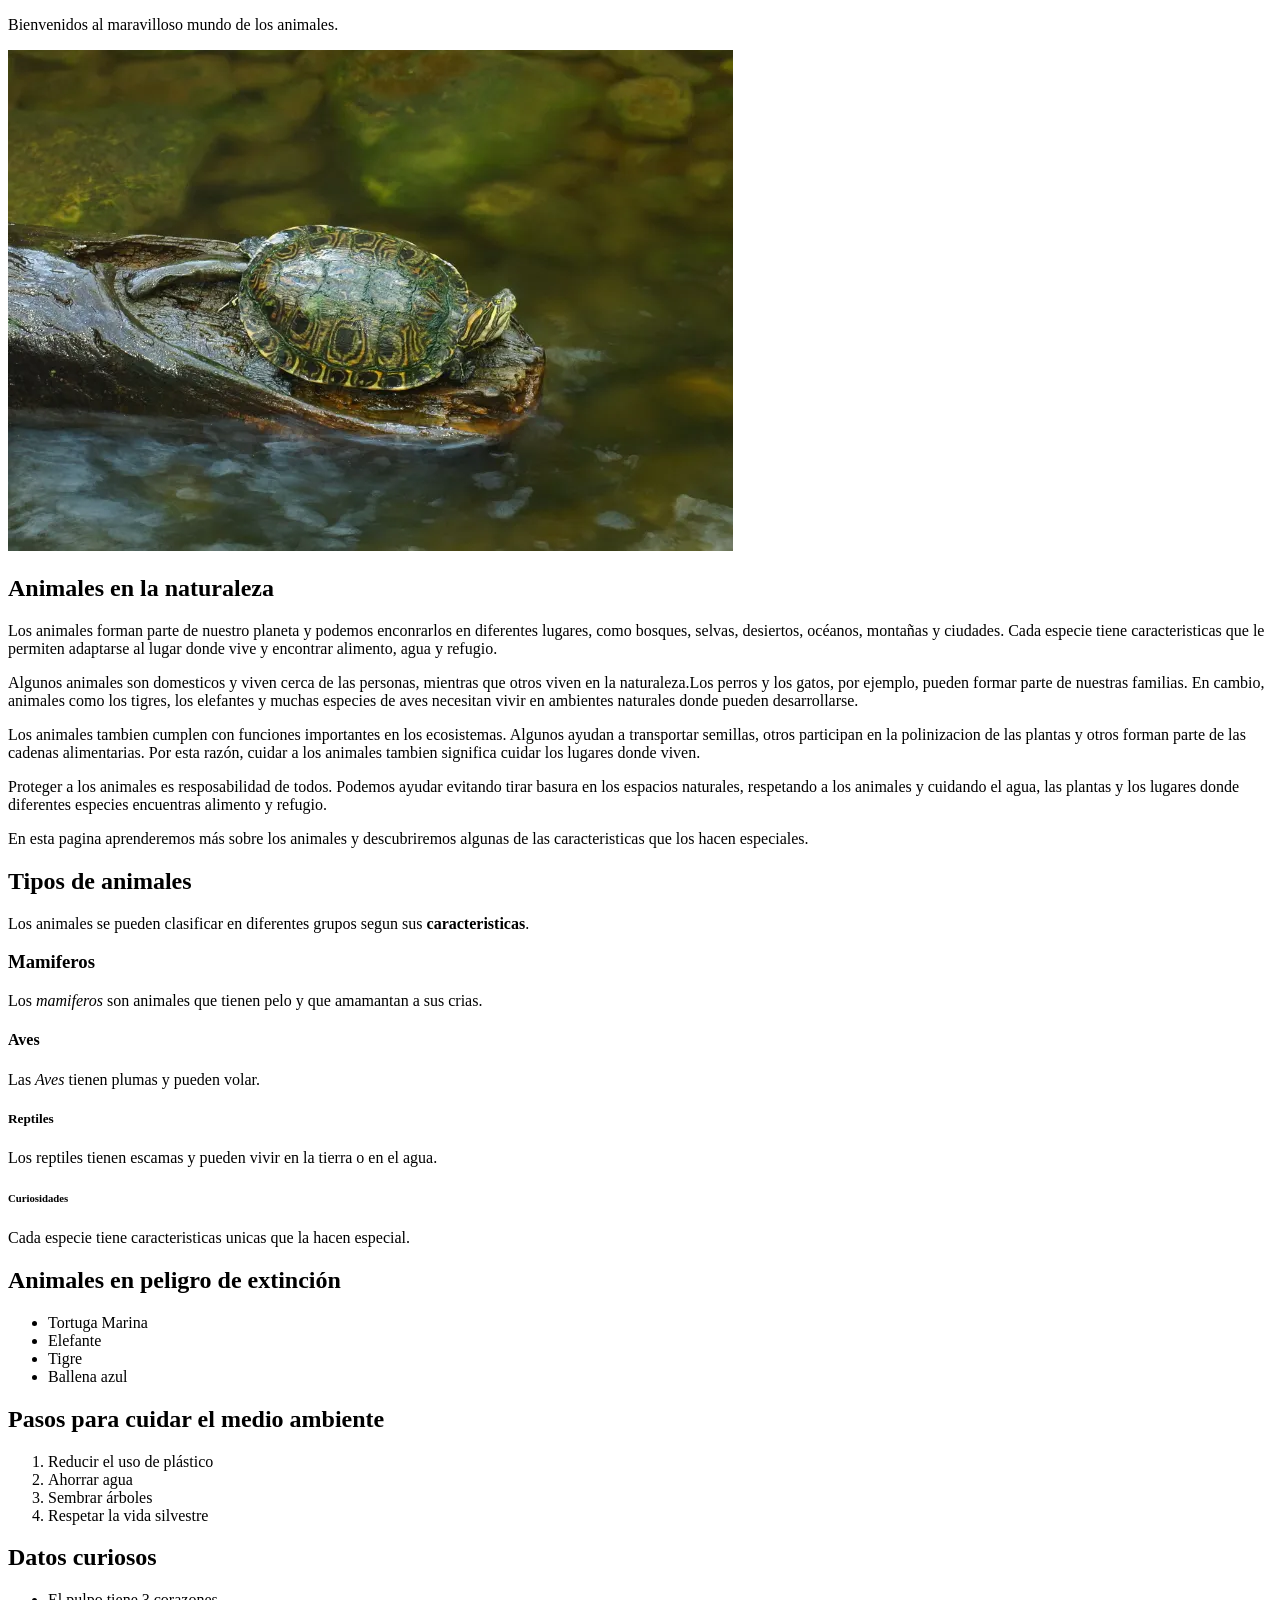
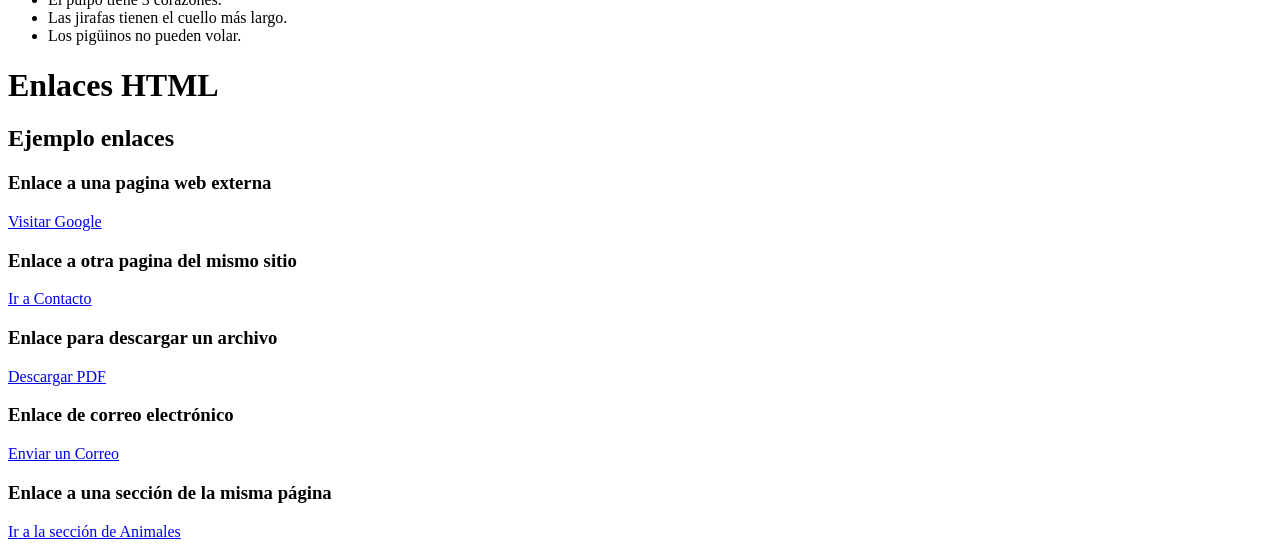
<file: DISENO WEB/02-NO SE QUE VAMOS A VER/index.html>
<!doctype html>
<html lang="es">
    <head>
        <meta charset="utf-8"/>
        <title>El maravilloso mundo de los animales</title>
        <meta name="author" content="Rafael de la Fuente"/>
        <meta name="description" content="Una página sobre los animales, sus caracteristicas y la importancia de cuidarlos."/>
        <meta property="og:title" content="El maravilloso mundo de los animales"/>
        <meta property="og:description" content="Conoce algunos datos interesantes sobre los animales y la importancia de protegerlos."/>
        <link rel="shortcut icon" href="images/icono.ico" type="image/x-icon"/>
    </head>
    <body>
        <p>Bienvenidos al maravilloso mundo de los animales.</p>
                <img src="images/tortuga-pavo-real-adulta.jpg" alt="animales"/>
                <h2 id="animales">Animales en la naturaleza</h2>
        <p>Los animales forman parte de nuestro planeta y podemos enconrarlos en
            diferentes lugares, como bosques, selvas, desiertos, océanos, montañas y
            ciudades. Cada especie tiene caracteristicas que le permiten adaptarse al
            lugar donde vive y encontrar alimento, agua y refugio.</p>
        <p>Algunos animales son domesticos y viven cerca de las personas, mientras que
            otros viven en la naturaleza.Los perros y los gatos, por ejemplo, pueden
            formar parte de nuestras familias. En cambio, animales como los tigres, los
            elefantes y muchas especies de aves necesitan vivir en ambientes naturales
            donde pueden desarrollarse.</p>
        <p>Los animales tambien cumplen con funciones importantes en los ecosistemas.
            Algunos ayudan a transportar semillas, otros participan en la polinizacion
            de las plantas y otros forman parte de las cadenas alimentarias. Por esta
            razón, cuidar a los animales tambien significa cuidar los lugares donde viven.</p>
        <p>Proteger a los animales es resposabilidad de todos. Podemos ayudar evitando
            tirar basura en los espacios naturales, respetando a los animales y cuidando el agua,
            las plantas y los lugares donde diferentes especies encuentras alimento y refugio.</p>
        <p>En esta pagina aprenderemos más sobre los animales y descubriremos algunas de
            las caracteristicas que los hacen especiales.</p>
            <h2>Tipos de animales</h2>
            <p>Los animales se pueden clasificar en diferentes grupos segun sus <strong>caracteristicas</strong>.</p>
            <h3>Mamiferos</h3>
            <p>Los <em>mamiferos </em>son animales que tienen pelo y que amamantan a sus crias.</p>
            <h4>Aves</h4>
            <p>Las <em>Aves </em>tienen plumas y pueden volar.</p>
            <h5>Reptiles</h5>
            <p>Los reptiles tienen escamas y pueden vivir en la tierra o en el agua.</p>
            <h6>Curiosidades</h6>
            <p>Cada especie tiene caracteristicas unicas que la hacen especial.</p>
            <h2>Animales en peligro de extinción</h2>
            <ul>
                <li>Tortuga Marina</li>
                <li>Elefante</li>
                <li>Tigre</li>
                <li>Ballena azul</li>
            </ul>
            <h2>Pasos para cuidar el medio ambiente</h2>
            <ol>
                <li>Reducir el uso de plástico</li>
                <li>Ahorrar agua</li>
                <li>Sembrar árboles</li>
                <li>Respetar la vida silvestre</li>
            </ol>
            <h2>Datos curiosos</h2>
            <ul>
                <li>El pulpo tiene 3 corazones.</li>
                <li>Las jirafas tienen el cuello más largo.</li>
                <li>Los pigüinos no pueden volar.</li>
            </ul>
            <h1>Enlaces HTML</h1>
            <h2>Ejemplo enlaces</h2>
            <h3>Enlace a una pagina web externa</h3>
            <p>
                <a href="https://www.google.com" target="_blank">Visitar Google</a>
            </p>
            <h3>Enlace a otra pagina del mismo sitio</h3>
            <p>
                <a href="contacto.html">Ir a Contacto</a>
            </p>
            <h3>Enlace para descargar un archivo</h3>
            <p>
                <a href="documento.pdf" download>Descargar PDF</a></n>
            </p>
            <h3>Enlace de correo electrónico</h3>
            <p>
                <a href="mailto:correo@ejemplo.com">Enviar un Correo</a>
            </p>
            <h3>Enlace a una sección de la misma página</h3>
            <p>
                <a href="#animales">Ir a la sección de Animales</a>
            </p>
    </body>
</html>
</file>
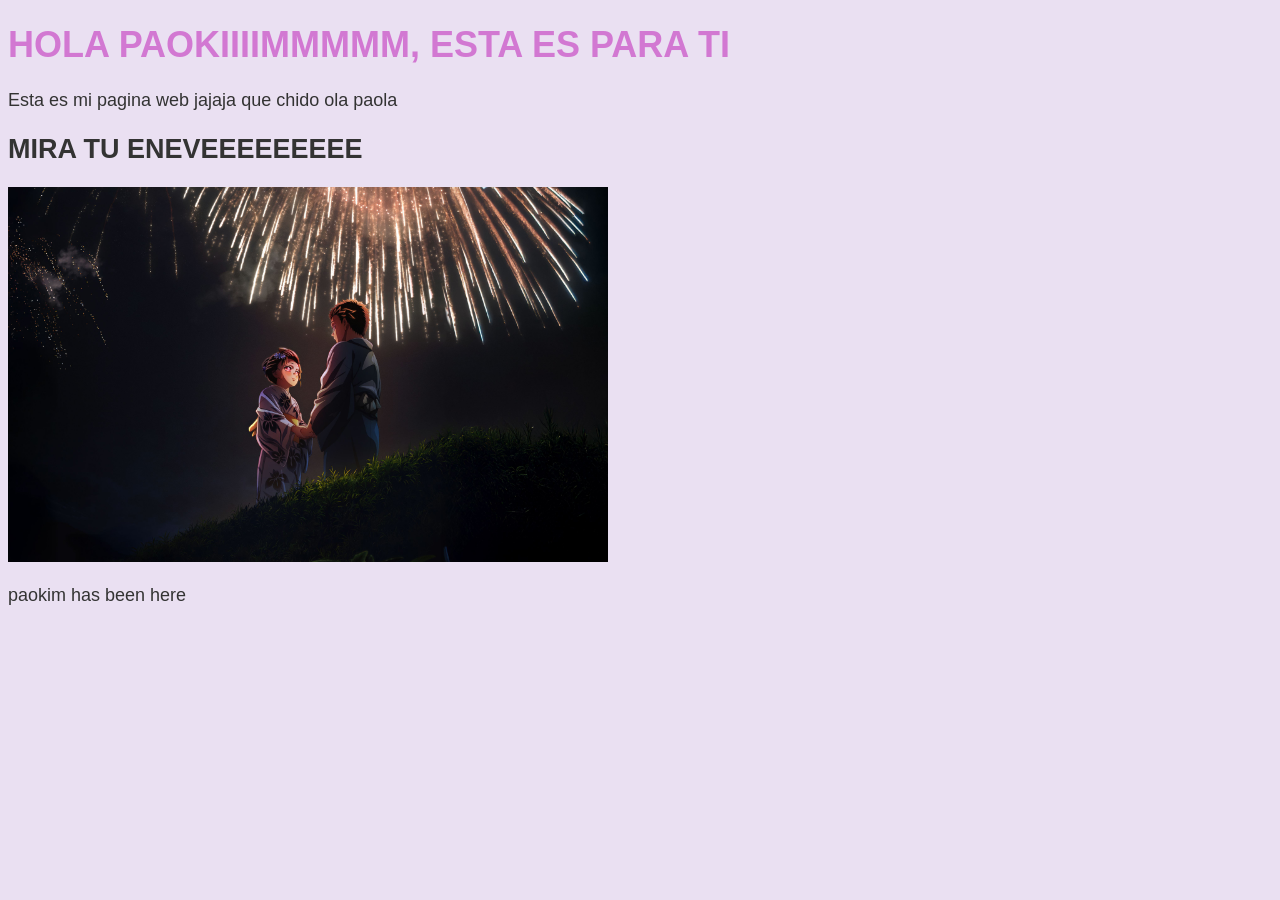
<file: DISENO WEB/PRIMERA WEB/index.html>
<!DOCTYPE html>
<html lang="es">
<head>
    <link rel="stylesheet" href="style.css">
    <meta charset="UTF8"/>
    <meta name="author" content="RAFA"/>
    <meta name="description" />
    <title>Mi PRIMER PAGINA WEB</title>
</head>
<body>
    <h1>HOLA PAOKIIIIMMMMM, ESTA ES PARA TI</h1>
    <p>Esta es mi pagina web jajaja que chido ola paola</p>
    <h2>MIRA TU ENEVEEEEEEEEE</h2>
    <img src="22845585.jpg" alt="AKAZA PAOLA TE AMAA" width="600">
    <p>paokim has been here</p>
</body>
</html>
</file>
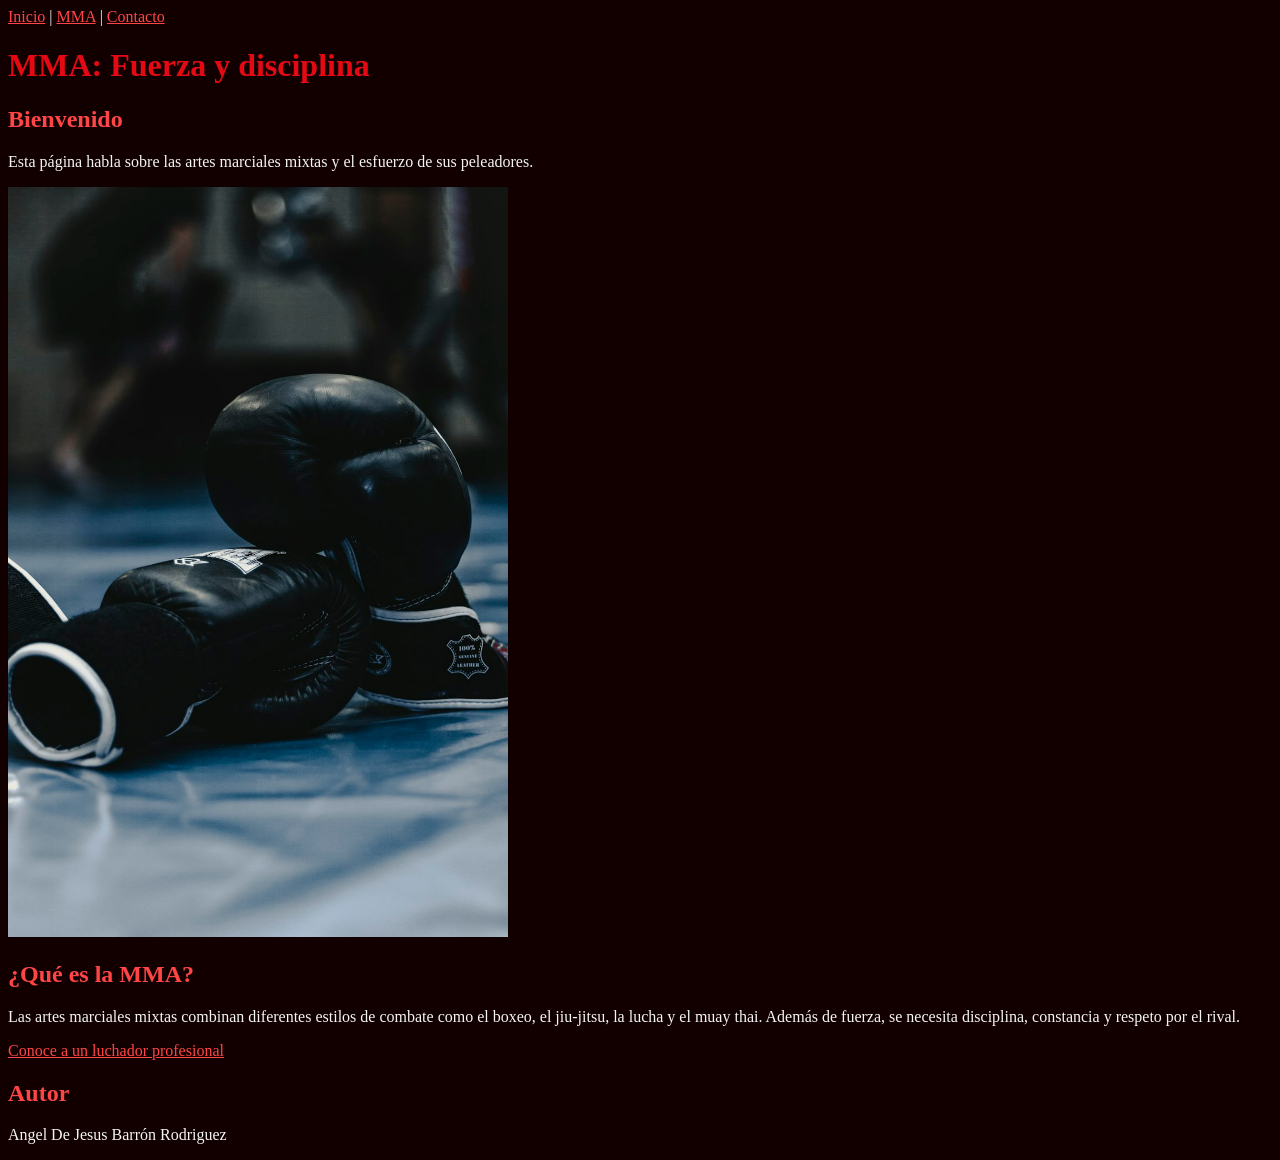
<file: DISENO WEB/EVIDENCIA BARROON/docs/index.html>
<!DOCTYPE html>
<html lang="es">
<head>
    <meta charset="UTF-8">
    <meta name="viewport" content="width=device-width, initial-scale=1.0">
    <meta name="author" content="Angel De Jesus Barrón Rodriguez">
    <meta name="description" content="Página de evidencia sobre el mundo de las artes marciales mixtas.">
    <title>MMA: Fuerza y disciplina</title>
</head>
<body style="background-color: #120000; color: #f5f5f5;">
    <header>
        <nav>
            <a href="#inicio" style="color: #ff4545;">Inicio</a> |
            <a href="#mma" style="color: #ff4545;">MMA</a> |
            <a href="#contacto" style="color: #ff4545;">Contacto</a>
        </nav>
        <h1 style="color: #e50914;">MMA: Fuerza y disciplina</h1>
    </header>

    <section id="inicio">
        <h2 style="color: #ff4545;">Bienvenido</h2>
        <p>Esta página habla sobre las artes marciales mixtas y el esfuerzo de sus peleadores.</p>
        <img
            src="images/mma-entrenamiento.jpg"
            alt="Peleador de artes marciales entrenando"
            width="500">
    </section>

    <section id="mma">
        <h2 style="color: #ff4545;">¿Qué es la MMA?</h2>
        <p>
            Las artes marciales mixtas combinan diferentes estilos de combate como el boxeo,
            el jiu-jitsu, la lucha y el muay thai. Además de fuerza, se necesita disciplina,
            constancia y respeto por el rival.
        </p>
        <p><a href="luchadorpro.html" style="color: #ff4545;">Conoce a un luchador profesional</a></p>
    </section>

    <footer id="contacto">
        <h2 style="color: #ff4545;">Autor</h2>
        <p>Angel De Jesus Barrón Rodriguez</p>
    </footer>
</body>
</html>
</file>
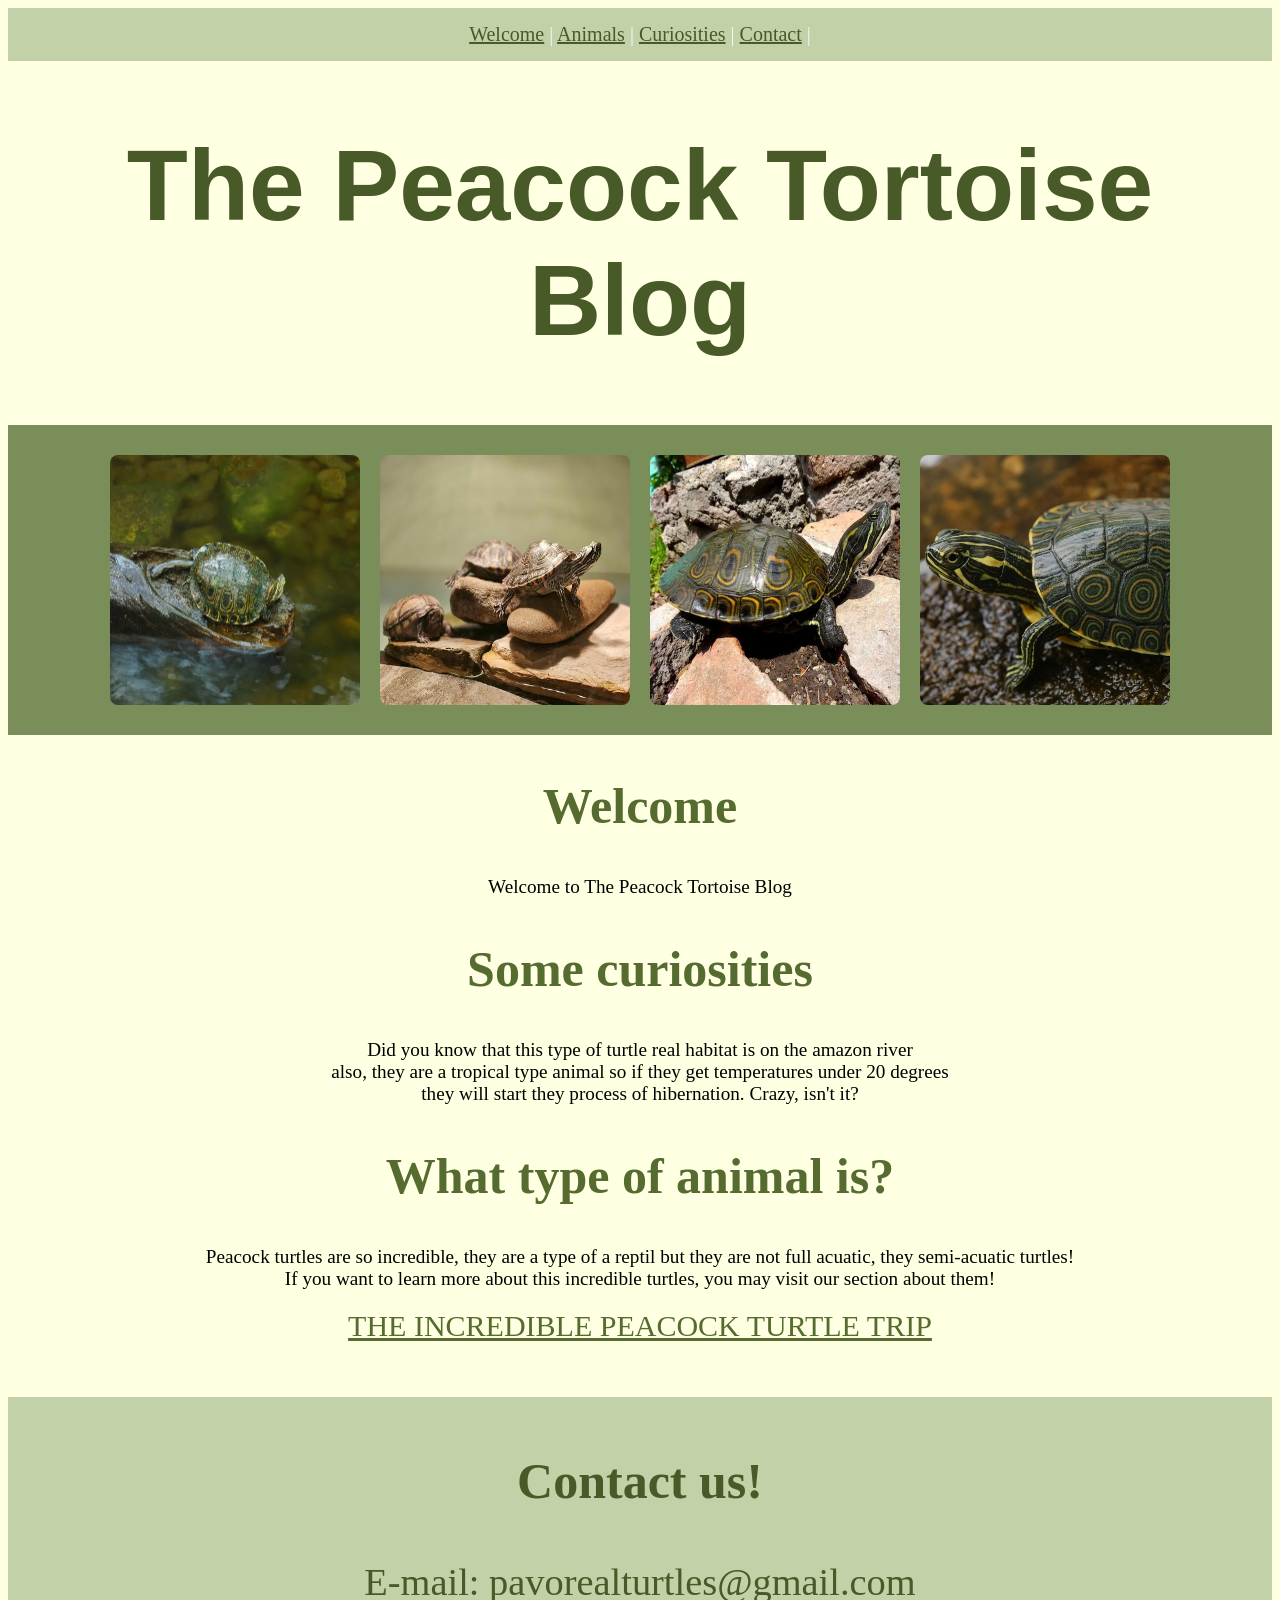
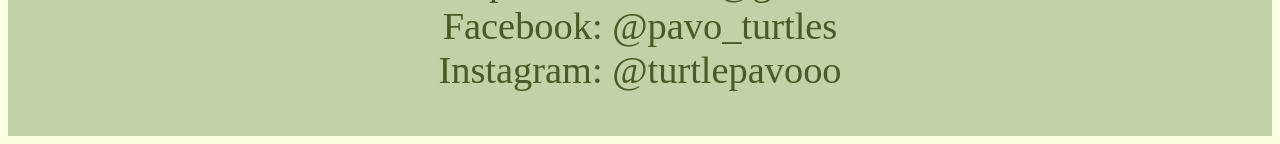
<file: DISENO WEB/Evidencia/docs/index.html>
<!DOCTYPE html>
<html lang="en">
<head>
    <meta charset="utf-8"/>
    <title>El maravilloso mundo de los animales</title>
    <meta name="author" content="Rafael de la Fuente"/>
    <meta name="description" content="Una página sobre los animales, sus caracteristicas y la importancia de cuidarlos."/>
    <meta property="og:title" content="The Peacock Tortoise Blog"/>
    <meta property="og:description" content="Conoce algunos datos interesantes sobre los animales y la importancia de protegerlos."/>
    <link rel="shortcut icon" href="images/icono_t.ico" type="image/x-icon"/>
    <style>
        body {
            background-color: rgb(255, 255, 226);
        }
        h2 {
            font-size: 50px;
            text-align: center;
            color: darkolivegreen;
        }
        h3 {
            font-size: 50px;
            text-align: center;
            color:rgb(71, 90, 39);
        }
        p {
            font-size: larger;
            text-align: center;
            color: black;
        }

        #titulo{
            text-align: center;
            color: rgb(71, 90, 39);
            font-size: 100px;
            font-family: 'Franklin Gothic Medium', 'Arial Narrow', Arial, sans-serif;
        }
        #menu {
            position: sticky;
            top: 0;
            z-index: 1000;
            background-color: rgb(194, 209, 167);
            padding: 15px;
            text-align: center;
            font-size: 20px;
            color: aliceblue;
        }

        #menu a{
            color: rgb(71, 90, 39);
        }
        
        #animales a{
            display: flex;
            justify-content: center;
            color: darkolivegreen;
            font-size: 30px;
        }

        footer{
            padding: 5px;
            display: flex;
            justify-content: center;
            background-color: rgb(194, 209, 167);
            font-size: xx-large;
        }

        footer p{
            color: rgb(71, 90, 39)
        }
        
        #seccion-galeria{
            background-color: rgb(122, 142, 89);
            padding: 30px; /* Distancia entre las imagenes el y el color del fondo o si osi*/
        }

        .galeria{
            display: flex; /* Esta alinea cada imagen una al lado del otro */
            gap: 20px; /* Espacio entre cada imagen */
            justify-content: center;
        }

        .galeria img{
            width: 250px;
            height: auto; /* Esto sirve para que se ajusten a la widht y asi quedan iguales */
            border-radius: 8px; /* Para las esquinas redondeadas */
        }

        
    </style>
</head>
<body>
    <header>
        <nav id="menu">
        <a href="#inicio">Welcome</a> |
        <a href="#animales">Animals</a> |
        <a href="#curiosidades">Curiosities</a> |
        <a href="#contacto">Contact</a> |
        </nav>
        <h1 id="titulo">
            The Peacock Tortoise Blog
        </h1>
    </header>
    <section id="seccion-galeria">
        <div class="galeria">
            <img src="images/tortuga-pavo-real-adulta.jpg" width="400px">
            <img src="images/canva-primer-plano-de-tortugas-en-las-rocas-del-acuario-MAG2cjyqpQc.jpg" width="400px">
            <img src="images/Cuando-se-aparean-las-tortugas-pavorreal.jpg" width="400px">
            <img src="images/pavo-real_2-1024x1024.jpg" width="400px">
        </div>
    </section>
    <section id="inicio">
        <h2>Welcome</h2>
        <p>
            Welcome to The Peacock Tortoise Blog
        </p>
    </section>

    <section id="curiosidades">
        <h2>Some curiosities</h2>
        <p>
            Did you know that this type of turtle real habitat is on the amazon river<br>
            also, they are a tropical type animal so if they get temperatures under 20 degrees<br>
            they will start they process of hibernation. Crazy, isn't it?
        </p>
    </section>

    <section id="animales">
        <h2>What type of animal is?</h2>
        <p>
            Peacock turtles are so incredible, they are a type of a reptil
            but they are not full acuatic, they semi-acuatic turtles!<br>
            If you want to learn more about this incredible turtles, you may visit
            our section about them!
        </p>
        <a href="animales.html">THE INCREDIBLE PEACOCK TURTLE TRIP</a>
    </section>
    <br><br><br>
    <footer>
        <section id="contacto">
            <h3>Contact us!</h3>
            <p>
                E-mail: pavorealturtles@gmail.com<br>
                Facebook: @pavo_turtles<br>
                Instagram: @turtlepavooo<br>
            </p>
        </section>
    </footer>
</body>
</html>
</file>
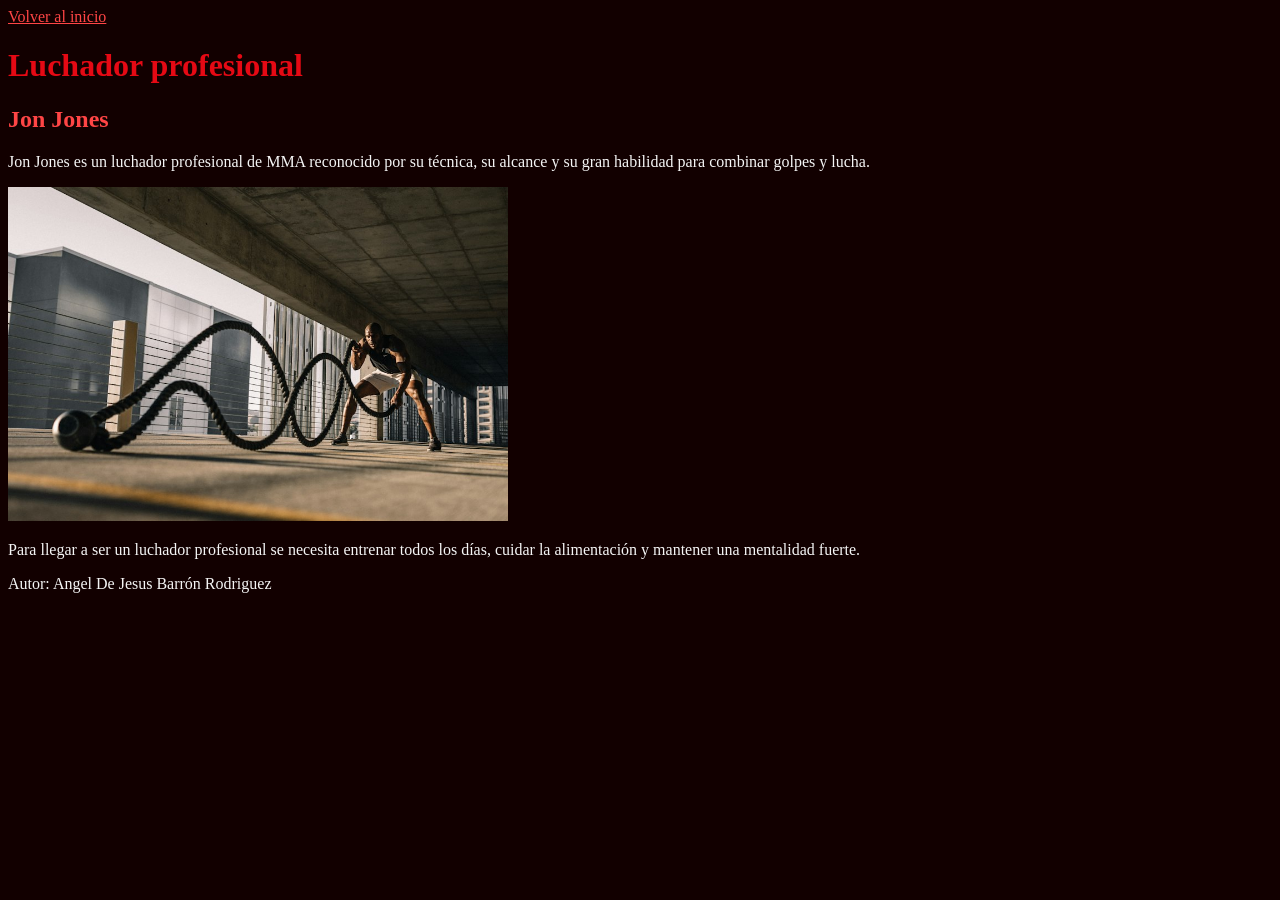
<file: DISENO WEB/EVIDENCIA BARROON/docs/luchadorpro.html>
<!DOCTYPE html>
<html lang="es">
<head>
    <meta charset="UTF-8">
    <meta name="viewport" content="width=device-width, initial-scale=1.0">
    <meta name="author" content="Angel De Jesus Barrón Rodriguez">
    <title>Luchador profesional</title>
</head>
<body style="background-color: #120000; color: #f5f5f5;">
    <header>
        <a href="index.html" style="color: #ff4545;">Volver al inicio</a>
        <h1 style="color: #e50914;">Luchador profesional</h1>
    </header>

    <main>
        <h2 style="color: #ff4545;">Jon Jones</h2>
        <p>
            Jon Jones es un luchador profesional de MMA reconocido por su técnica,
            su alcance y su gran habilidad para combinar golpes y lucha.
        </p>
        <img
            src="images/luchador-profesional.jpg"
            alt="Luchador profesional de MMA"
            width="500">
        <p>
            Para llegar a ser un luchador profesional se necesita entrenar todos los días,
            cuidar la alimentación y mantener una mentalidad fuerte.
        </p>
    </main>

    <footer>
        <p>Autor: Angel De Jesus Barrón Rodriguez</p>
    </footer>
</body>
</html>
</file>
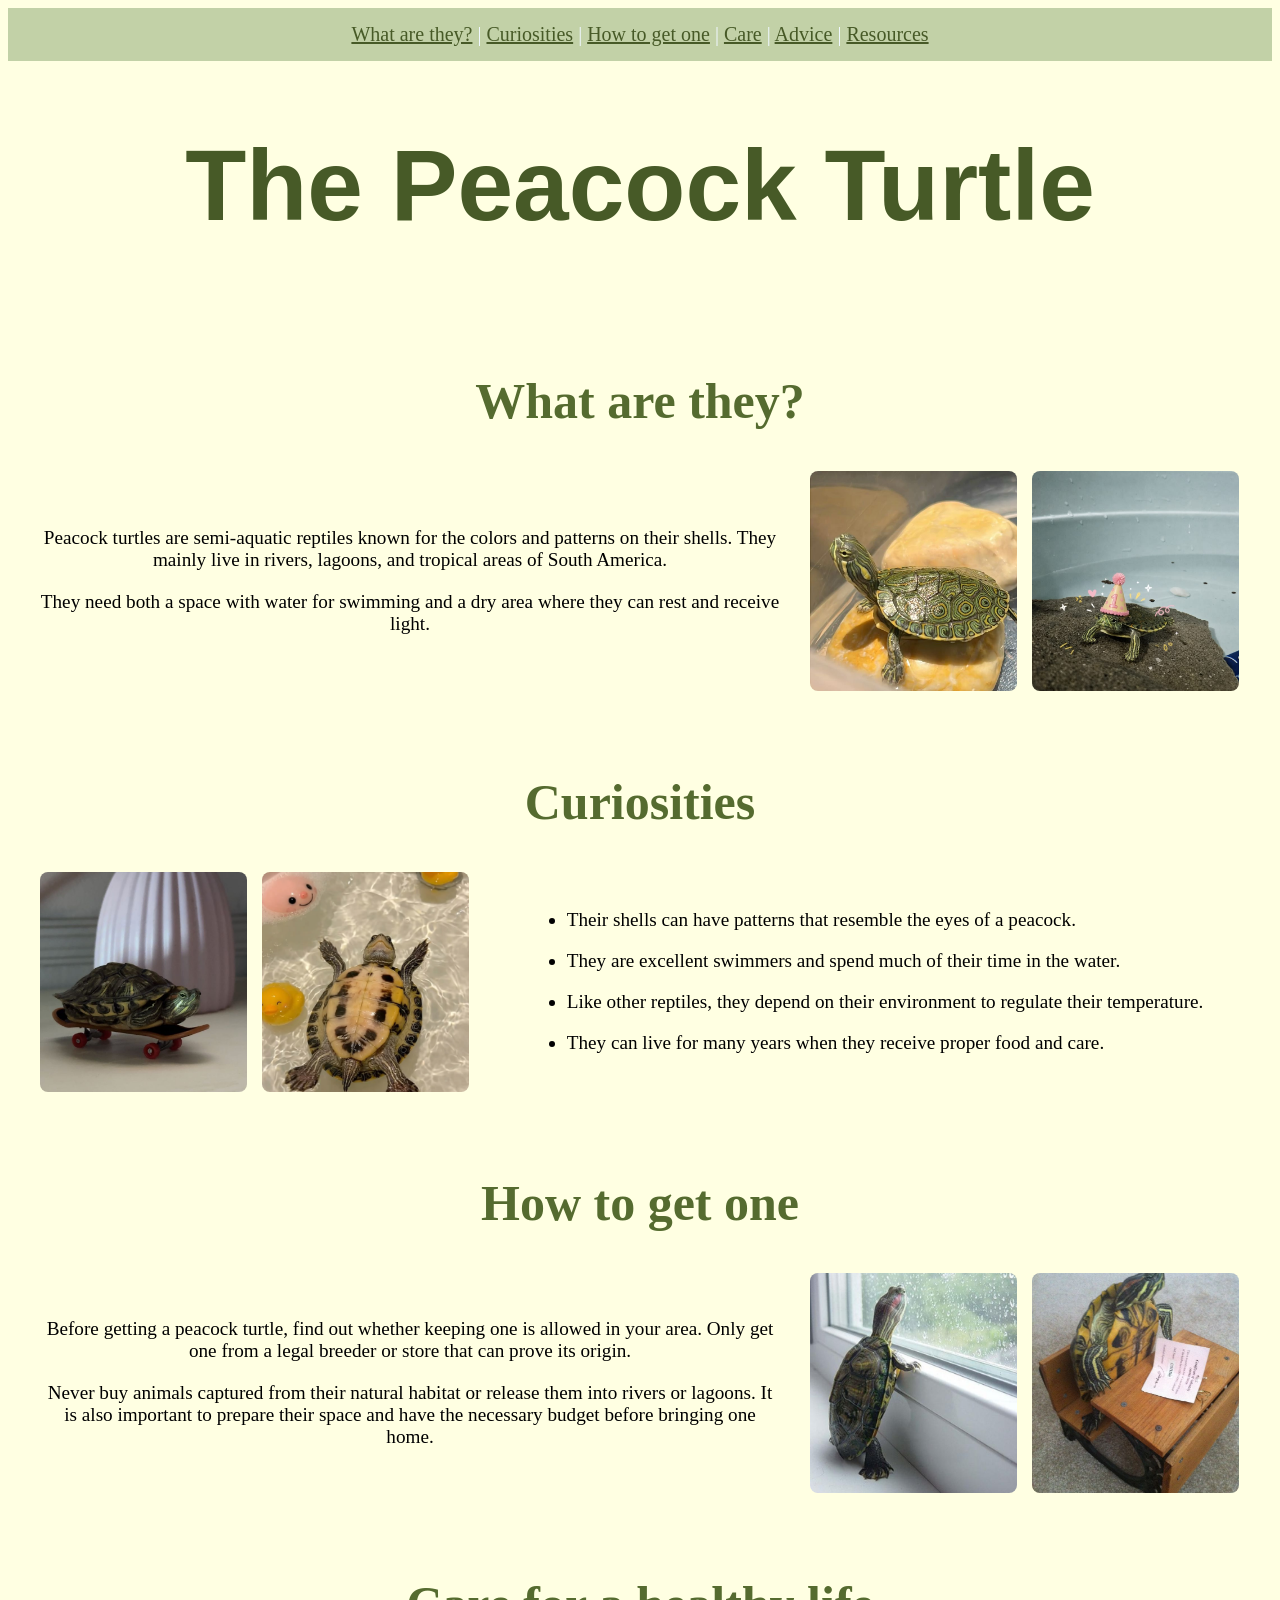
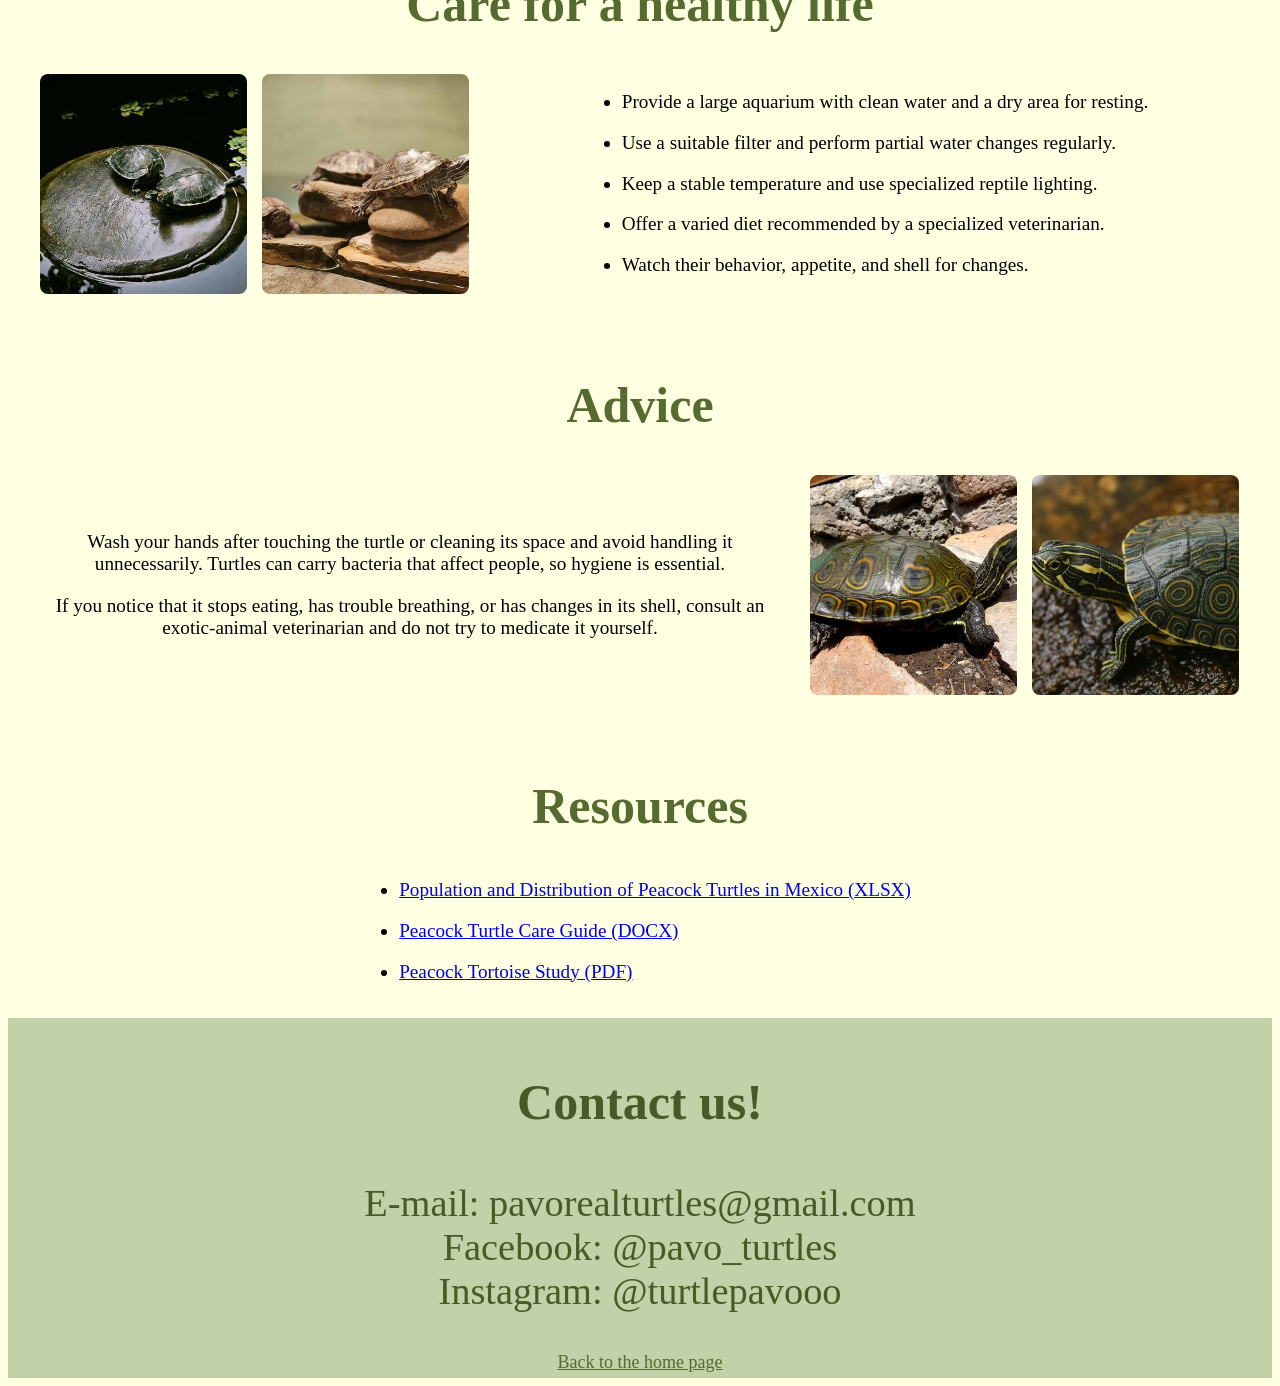
<file: DISENO WEB/Evidencia/docs/animales.html>
<!DOCTYPE html>
<html lang="en">
<head>
    <meta charset="UTF-8">
    <meta name="viewport" content="width=device-width, initial-scale=1.0">
    <link rel="shortcut icon" href="images/icono_t.ico" type="image/x-icon"/>
    <title>The Peacock Turtle</title>
    <style>
        body {
            background-color: rgb(255, 255, 226);
        }

        h2 {
            font-size: 50px;
            text-align: center;
            color: darkolivegreen;
        }

        h3 {
            font-size: 50px;
            text-align: center;
            color: rgb(71, 90, 39);
        }

        p {
            font-size: larger;
            text-align: center;
            color: black;
        }

        #titulo {
            text-align: center;
            color: rgb(71, 90, 39);
            font-size: 100px;
            font-family: 'Franklin Gothic Medium', 'Arial Narrow', Arial, sans-serif;
        }

        #menu {
            background-color: rgb(194, 209, 167);
            padding: 15px;
            text-align: center;
            font-size: 20px;
            color: aliceblue;
            /* mantiene el menú pegado a la parte superior cuando el usuario se desplaza */
        }

        #menu a {
            color: rgb(71, 90, 39);
        }

        footer {
            padding: 5px;
            display: flex;
            justify-content: center;
            background-color: rgb(194, 209, 167);
            font-size: xx-large;
        }

        footer p {
            color: rgb(71, 90, 39);
        }

        /* agrega espacio interno uniforme alrededor del contenido de cada sección del tema */
        .tema {
            padding: 20px 30px;
        }

        /* organiza el texto y el grupo de dos imgs en una fila */
        .tema-contenido {
            display: flex;
            align-items: center;
            gap: 30px;
            max-width: 1200px;
            margin: 0 auto;
        }

        /* deja que el bloque de texto ocupe el espacio que pueda y conserve el centrado */
        .tema-texto {
            flex: 1;
        }

        /* agrupa las dos imagenes por seccion con al texto y limita el ancho que ocupa ese grupo */
        .tema-imagenes {
            display: flex;
            gap: 15px;
            flex: 0 1 430px; /*delimita el ancho*/
        }

        /* da a todas las imágenes de las secciones la misma altura recorte y esquinas redondeadas */
        .tema-imagenes img {
            width: calc(50% - 8px); /* para calcular */
            height: 220px;
            object-fit: cover;
            border-radius: 8px;
        }

        /* invierte la fila solo en las secciones marcadas para colocar las imágenes a la izquierda */
        .imagenes-izquierda .tema-contenido {
            flex-direction: row-reverse;
        }

        /* define el espacio, ancho máximo, tamaño de letra y altura de línea de cada elemento de lista */
        .tema li {
            margin: 12px auto;
            max-width: 850px;
            font-size: larger;
            line-height: 1.5;
        }

        /* centra el bloque completo de la lista y conserva espacio para sus cositas esas */
        .tema ul {
            width: fit-content;
            max-width: 850px;
            margin: 0 auto;
            padding-left: 30px;
        }

        /* convierte el enlace para volver al inicio en un bloque centrado con el color del menú */
        .volver {
            display: block;
            text-align: center;
            color: darkolivegreen;
            font-size: large;
        }

    </style>
</head>
<body>
    <!-- estas etiquetas estructurales separan el encabezado y el pie de página -->
    <header>
        <nav id="menu">
            <a href="#que-son">What are they?</a> |
            <a href="#curiosidades">Curiosities</a> |
            <a href="#conseguir">How to get one</a> |
            <a href="#cuidados">Care</a> |
            <a href="#consejos">Advice</a> |
            <a href="#recursos">Resources</a>
        </nav>
        <h1 id="titulo">The Peacock Turtle</h1>
    </header>

        <!-- cada sección tiene un identificador que coincide con una opción del menú de navegación -->
        <section id="que-son" class="tema">
            <h2>What are they?</h2>
            <!-- este contenedor reúne el texto y las dos imágenes que pertenecen a esta sección -->
            <div class="tema-contenido">
                <div class="tema-texto">
                    <p>
                        Peacock turtles are semi-aquatic reptiles known for the colors and
                        patterns on their shells. They mainly live in rivers, lagoons, and
                        tropical areas of South America.
                    </p>
                    <p>
                        They need both a space with water for swimming and a dry area where
                        they can rest and receive light.
                    </p>
                </div>
                <div class="tema-imagenes">
                    <img src="images/image.png" alt="Peacock turtle swimming">
                    <img src="images/image copy.png" alt="Peacock turtle in the water">
                </div>
            </div>
        </section>

        <section id="curiosidades" class="tema imagenes-izquierda">
            <h2>Curiosities</h2>
            <div class="tema-contenido">
                <div class="tema-texto">
                    <ul>
                        <li>Their shells can have patterns that resemble the eyes of a peacock.</li>
                        <li>They are excellent swimmers and spend much of their time in the water.</li>
                        <li>Like other reptiles, they depend on their environment to regulate their temperature.</li>
                        <li>They can live for many years when they receive proper food and care.</li>
                    </ul>
                </div>
                <div class="tema-imagenes">
                    <img src="images/image copy 2.png" alt="Peacock turtle close-up">
                    <img src="images/image copy 3.png" alt="Peacock turtle in its habitat">
                </div>
            </div>
        </section>

        <section id="conseguir" class="tema">
            <h2>How to get one</h2>
            <div class="tema-contenido">
                <div class="tema-texto">
                    <p>
                        Before getting a peacock turtle, find out whether keeping one is
                        allowed in your area. Only get one from a legal breeder or store
                        that can prove its origin.
                    </p>
                    <p>
                        Never buy animals captured from their natural habitat or release
                        them into rivers or lagoons. It is also important to prepare their
                        space and have the necessary budget before bringing one home.
                    </p>
                </div>
                <div class="tema-imagenes">
                    <img src="images/image copy 4.png" alt="Peacock turtle resting">
                    <img src="images/image copy 5.png" alt="Peacock turtle shell">
                </div>
            </div>
        </section>

        <section id="cuidados" class="tema imagenes-izquierda">
            <h2>Care for a healthy life</h2>
            <div class="tema-contenido">
                <div class="tema-texto">
                    <ul>
                        <li>Provide a large aquarium with clean water and a dry area for resting.</li>
                        <li>Use a suitable filter and perform partial water changes regularly.</li>
                        <li>Keep a stable temperature and use specialized reptile lighting.</li>
                        <li>Offer a varied diet recommended by a specialized veterinarian.</li>
                        <li>Watch their behavior, appetite, and shell for changes.</li>
                    </ul>
                </div>
                <div class="tema-imagenes">
                    <img src="images/canva-dos-tortugas-en-la-superficie-de-un-estanque-con-nenúfares-MAG2tAGZ0FM.jpg" alt="Two turtles in a pond">
                    <img src="images/canva-primer-plano-de-tortugas-en-las-rocas-del-acuario-MAG2cjyqpQc.jpg" alt="Turtle on aquarium rocks">
                </div>
            </div>
        </section>

        <section id="consejos" class="tema">
            <h2>Advice</h2>
            <div class="tema-contenido">
                <div class="tema-texto">
                    <p>
                        Wash your hands after touching the turtle or cleaning its space and
                        avoid handling it unnecessarily. Turtles can carry bacteria that
                        affect people, so hygiene is essential.
                    </p>
                    <p>
                        If you notice that it stops eating, has trouble breathing, or has
                        changes in its shell, consult an exotic-animal veterinarian and do
                        not try to medicate it yourself.
                    </p>
                </div>
                <div class="tema-imagenes">
                    <img src="images/Cuando-se-aparean-las-tortugas-pavorreal.jpg" alt="Peacock turtles together">
                    <img src="images/pavo-real_2-1024x1024.jpg" alt="Peacock turtle">
                </div>
            </div>
        </section>

        <section id="recursos" class="tema">
            <h2>Resources</h2>
            <ul>
                <li>
                    <a href="../recursos/Poblaci%C3%B3n%20y%20Distribuci%C3%B3n%20de%20Tortugas%20Pavorreal%20en%20M%C3%A9xico.xlsx" download>
                        Population and Distribution of Peacock Turtles in Mexico (XLSX)
                    </a>
                </li>
                <li>
                    <a href="../recursos/Gu%C3%ADa%20de%20Cuidados_%20Tortuga%20Pavorreal%20(Trachemys%20venusta).docx" download>
                        Peacock Turtle Care Guide (DOCX)
                    </a>
                </li>
                <li>
                    <a href="../recursos/PEACOCK%20TORTOISE%20STUDY.pdf" download>
                        Peacock Tortoise Study (PDF)
                    </a>
                </li>
            </ul>
        </section>
    <!-- el pie de página contiene los datos de contacto y el enlace para regresar al inicio -->
    <footer>
        <section id="contacto">
            <h3>Contact us!</h3>
            <p>
                E-mail: pavorealturtles@gmail.com<br>
                Facebook: @pavo_turtles<br>
                Instagram: @turtlepavooo
            </p>
            <a class="volver" href="index.html">Back to the home page</a>
        </section>
    </footer>
</body>
</html>
</file>
<file: DISENO WEB/PRIMERA WEB/style.css>
body {
    background-color: #eae0f2;
    color: #333;
    font-family: Arial, Helvetica, sans-serif;
    font-size: large;
}
h1 {
    color: #d278d2;
}
</file>
